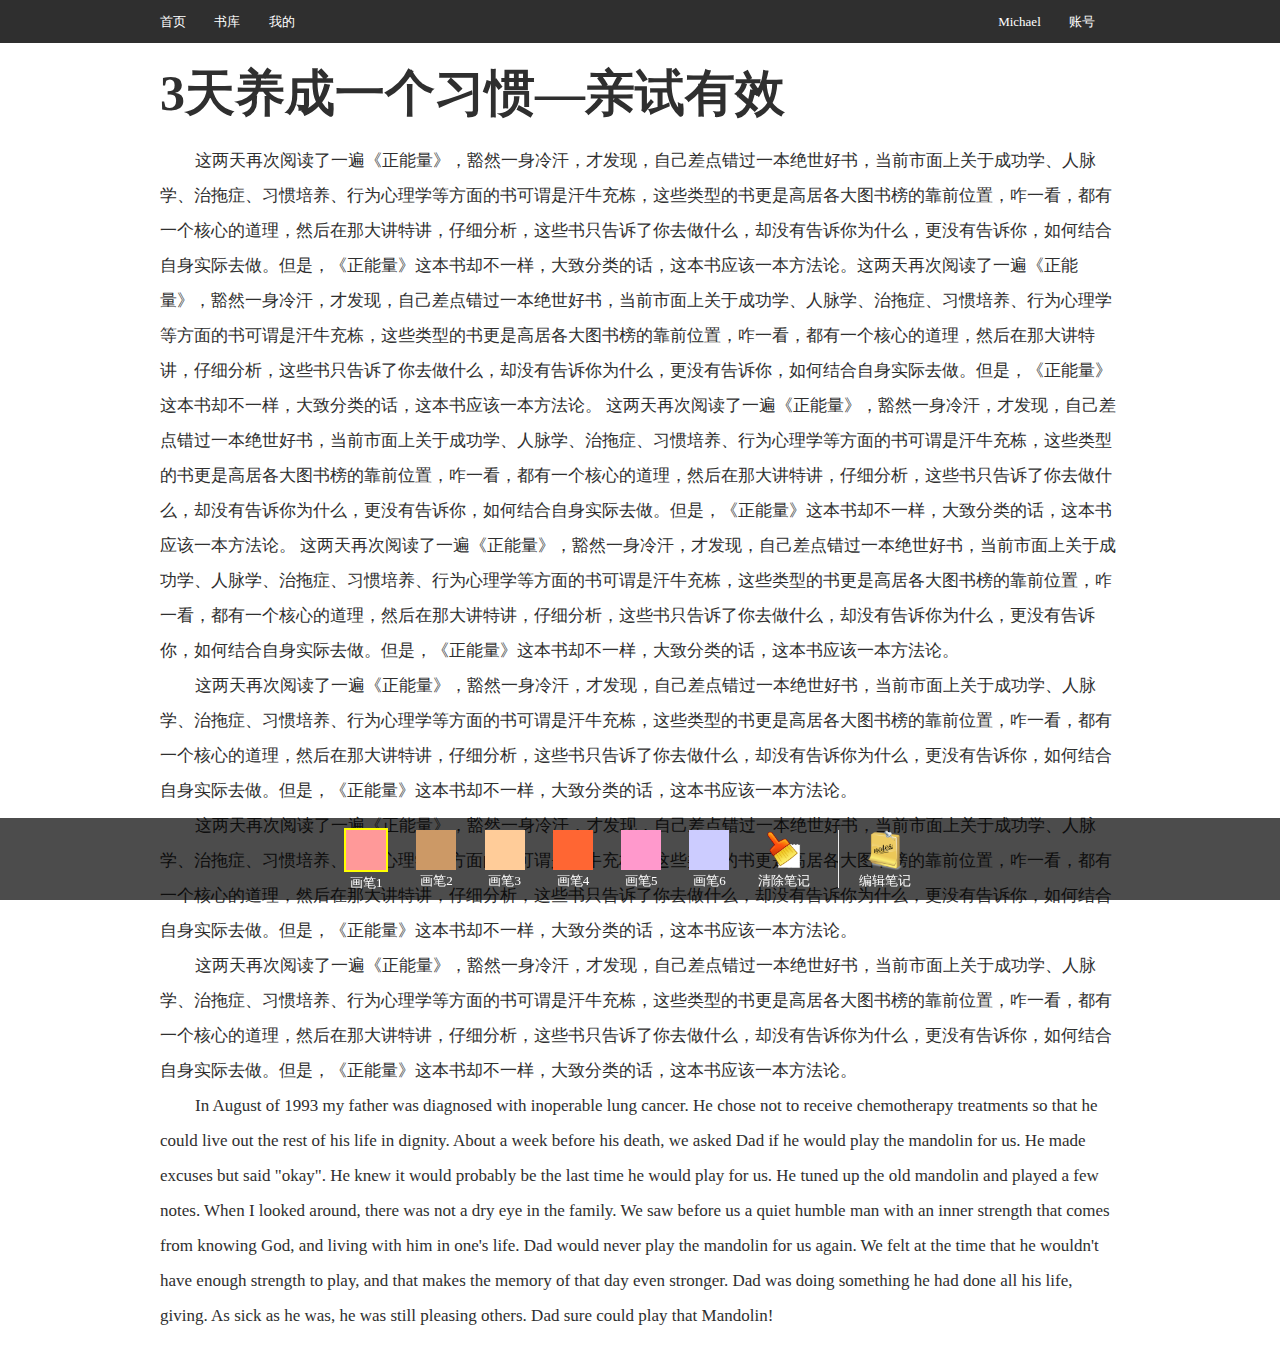
<file: static/html/article.html>
<!doctype html>
<head>
	<title>首页 - 云记</title>
	<meta http-equiv="Content-Type" content="text/html; charset=utf-8" />
  <meta name="viewport" content="initial-scale=1.0, maximum-scale=1.0, minimum-scale=1.0,user-scalable=no">
	<link rel="stylesheet" type="text/css" href="../css/reset.css">
	<link rel="stylesheet" type="text/css" href="../css/core.css">
	<script type="text/javascript" src="../script/jquery-1.9.1.min.js"></script>
	<script type="text/javascript" src="../script/core.js"></script>
</head>
<body class="day screen">
	
	<!-- header start -->
	<header>
		<div class="header-center screen-center">
			<nav>
				<ul>
					<li><a href="index.html">首页</a></li>
					<li><a href="categorys.html">书库</a></li>
					<li><a href="my_articles.html">我的</a></li>
				</ul>
			</nav>

			<ul class="user-op pull-right">
				<li>Michael</li>
				<li id="account">
					<span class="menu">账号</span>
					<div class="wrapper">
						<ul>
							<li>
								<a href="my_edit_info.html">修改信息</a>
							</li>
							<li>
								<a href="my_change_pwd.html">修改密码</a>
							</li>
							<li>
								<a href="javascript:0">退出</a>
							</li>
						</ul>
					</div>
				</li>
			</ul>
		</div>
	</header>
	<!-- header end -->

	<!-- content start -->
	<div class="content-wrapper">
		<article class="screen-center">
			<h1 class="title">3天养成一个习惯—亲试有效</h1>
			<div class="content">
				<p data-index="1" class="p"><span class="tag">这两天再次阅读了一遍《正能量》，豁然一身冷汗，才发现，自己差点错过一本绝世好书，当前市面上关于成功学、人脉学、治拖症、习惯培养、行为心理学等方面的书可谓是汗牛充栋，这些类型的书更是高居各大图书榜的靠前位置，咋一看，都有一个核心的道理，然后在那大讲特讲，仔细分析，这些书只告诉了你去做什么，却没有告诉你为什么，更没有告诉你，如何结合自身实际去做。但是，《正能量》这本书却不一样，大致分类的话，这本书应该一本方法论。这两天再次阅读了一遍《正能量》，豁然一身冷汗，才发现，自己差点错过一本绝世好书，当前市面上关于成功学、人脉学、治拖症、习惯培养、行为心理学等方面的书可谓是汗牛充栋，这些类型的书更是高居各大图书榜的靠前位置，咋一看，都有一个核心的道理，然后在那大讲特讲，仔细分析，这些书只告诉了你去做什么，却没有告诉你为什么，更没有告诉你，如何结合自身实际去做。但是，《正能量》这本书却不一样，大致分类的话，这本书应该一本方法论。
				这两天再次阅读了一遍《正能量》，豁然一身冷汗，才发现，自己差点错过一本绝世好书，当前市面上关于成功学、人脉学、治拖症、习惯培养、行为心理学等方面的书可谓是汗牛充栋，这些类型的书更是高居各大图书榜的靠前位置，咋一看，都有一个核心的道理，然后在那大讲特讲，仔细分析，这些书只告诉了你去做什么，却没有告诉你为什么，更没有告诉你，如何结合自身实际去做。但是，《正能量》这本书却不一样，大致分类的话，这本书应该一本方法论。
				这两天再次阅读了一遍《正能量》，豁然一身冷汗，才发现，自己差点错过一本绝世好书，当前市面上关于成功学、人脉学、治拖症、习惯培养、行为心理学等方面的书可谓是汗牛充栋，这些类型的书更是高居各大图书榜的靠前位置，咋一看，都有一个核心的道理，然后在那大讲特讲，仔细分析，这些书只告诉了你去做什么，却没有告诉你为什么，更没有告诉你，如何结合自身实际去做。但是，《正能量》这本书却不一样，大致分类的话，这本书应该一本方法论。</span></p>

				<p data-index="2"  class="p"><span class="tag">这两天再次阅读了一遍《正能量》，豁然一身冷汗，才发现，自己差点错过一本绝世好书，当前市面上关于成功学、人脉学、治拖症、习惯培养、行为心理学等方面的书可谓是汗牛充栋，这些类型的书更是高居各大图书榜的靠前位置，咋一看，都有一个核心的道理，然后在那大讲特讲，仔细分析，这些书只告诉了你去做什么，却没有告诉你为什么，更没有告诉你，如何结合自身实际去做。但是，《正能量》这本书却不一样，大致分类的话，这本书应该一本方法论。</span></p>

				<p data-index="3"  class="p"><span class="tag">这两天再次阅读了一遍《正能量》，豁然一身冷汗，才发现，自己差点错过一本绝世好书，当前市面上关于成功学、人脉学、治拖症、习惯培养、行为心理学等方面的书可谓是汗牛充栋，这些类型的书更是高居各大图书榜的靠前位置，咋一看，都有一个核心的道理，然后在那大讲特讲，仔细分析，这些书只告诉了你去做什么，却没有告诉你为什么，更没有告诉你，如何结合自身实际去做。但是，《正能量》这本书却不一样，大致分类的话，这本书应该一本方法论。</span></p>

				<p data-index="4"  class="p"><span class="tag">这两天再次阅读了一遍《正能量》，豁然一身冷汗，才发现，自己差点错过一本绝世好书，当前市面上关于成功学、人脉学、治拖症、习惯培养、行为心理学等方面的书可谓是汗牛充栋，这些类型的书更是高居各大图书榜的靠前位置，咋一看，都有一个核心的道理，然后在那大讲特讲，仔细分析，这些书只告诉了你去做什么，却没有告诉你为什么，更没有告诉你，如何结合自身实际去做。但是，《正能量》这本书却不一样，大致分类的话，这本书应该一本方法论。</span></p>

				<p data-index="5"  class="p"><span class="tag">In August of 1993 my father was diagnosed with inoperable lung cancer. He chose not to receive chemotherapy treatments so that he could live out the rest of his life in dignity. About a week before his death, we asked Dad if he would play the mandolin for us. He made excuses but said "okay". He knew it would probably be the last time he would play for us. He tuned up the old mandolin and played a few notes. When I looked around, there was not a dry eye in the family. We saw before us a quiet humble man with an inner strength that comes from knowing God, and living with him in one's life. Dad would never play the mandolin for us again. We felt at the time that he wouldn't have enough strength to play, and that makes the memory of that day even stronger. Dad was doing something he had done all his life, giving. As sick as he was, he was still pleasing others. Dad sure could play that Mandolin!</span></p>
			</div>
		</article>
	</div>
	<!-- content end -->

	<!-- tool bar start -->
	<div class="tool-bar">
		<ul>
			<li>
				<span  title="画笔1" data-pclass="mark-1" class="pencil mark-1 tool-active"></span>
				<br/>画笔1
			</li>
			<li>
				<span  title="画笔2" data-pclass="mark-2" class="pencil mark-2"></span>
				<br/>画笔2
			</li>
			<li>
				<span  title="画笔3" data-pclass="mark-3" class="pencil mark-3"></span>
				<br/>画笔3
			</li>
			<li>
				<span  title="画笔4"  data-pclass="mark-4" class="pencil mark-4"></span>
				<br/>画笔4
			</li>
			<li>
				<span title="画笔5"  data-pclass="mark-5" class="pencil mark-5"></span>
				<br/>画笔5
			</li>
			<li>
				<span  title="画笔6"  data-pclass="mark-6" class="pencil mark-6"></span>
				<br/>画笔6
			</li>
			<li>
				<span   data-pclass="mark-empty" class="pencil pencil-empty">
					<img title="清除笔记" alt="清除笔记"  src="../images/clear_mark.png">
				</span>
				<br/>清除笔记
			</li>
			<li id="openNote">
				<img alt="编辑笔记" title="编辑笔记" src="../images/edit_note.png">
				<br/>编辑笔记
			</li>
		</ul>
	</div>
	<!-- tool bar end -->

	<!-- note dlg star -->
	<!-- <div class="note-dlg">
		
		<dl>
			<dd>
				<textarea rows="10" class="note"></textarea>
			</dd>
			<dt>
				公开
			</dt>
			<dd>
				<input type="checkbox"/>是
			</dd>
			<dd>
				<button class="save-note" id="saveNoteBtn">保存</button>
			</dd>
		</dl>
	</div> -->
	<!-- note dlg end -->

	<!-- note window start-->
	<div class="window" id="note-window">
		<div class="screen-center">
			<div class="window-center">
				<aside>
					<div class="scroll-box summary">
						对不起，未选择笔记。
					</div>
				</aside>

				<h2>笔记</h2>
				<form>
					<dl>
						<dd>是否公开：<input type="checkbox" /></dd>
						<dd>
							<textarea rows="10" class="note"></textarea>
						</dd>
						<dd>
							<a id="noteSaveBtn" class="btn btn-save">保存</a>
							<a id="noteCancelBtn" class="btn btn-cancel">取消</a>
						</dd>
					</dl>
				</form>
			</div>
		</div>
	</div>
	<div class="mask">
	</div>
	<!-- note window end -->


</body>
</html>
</file>
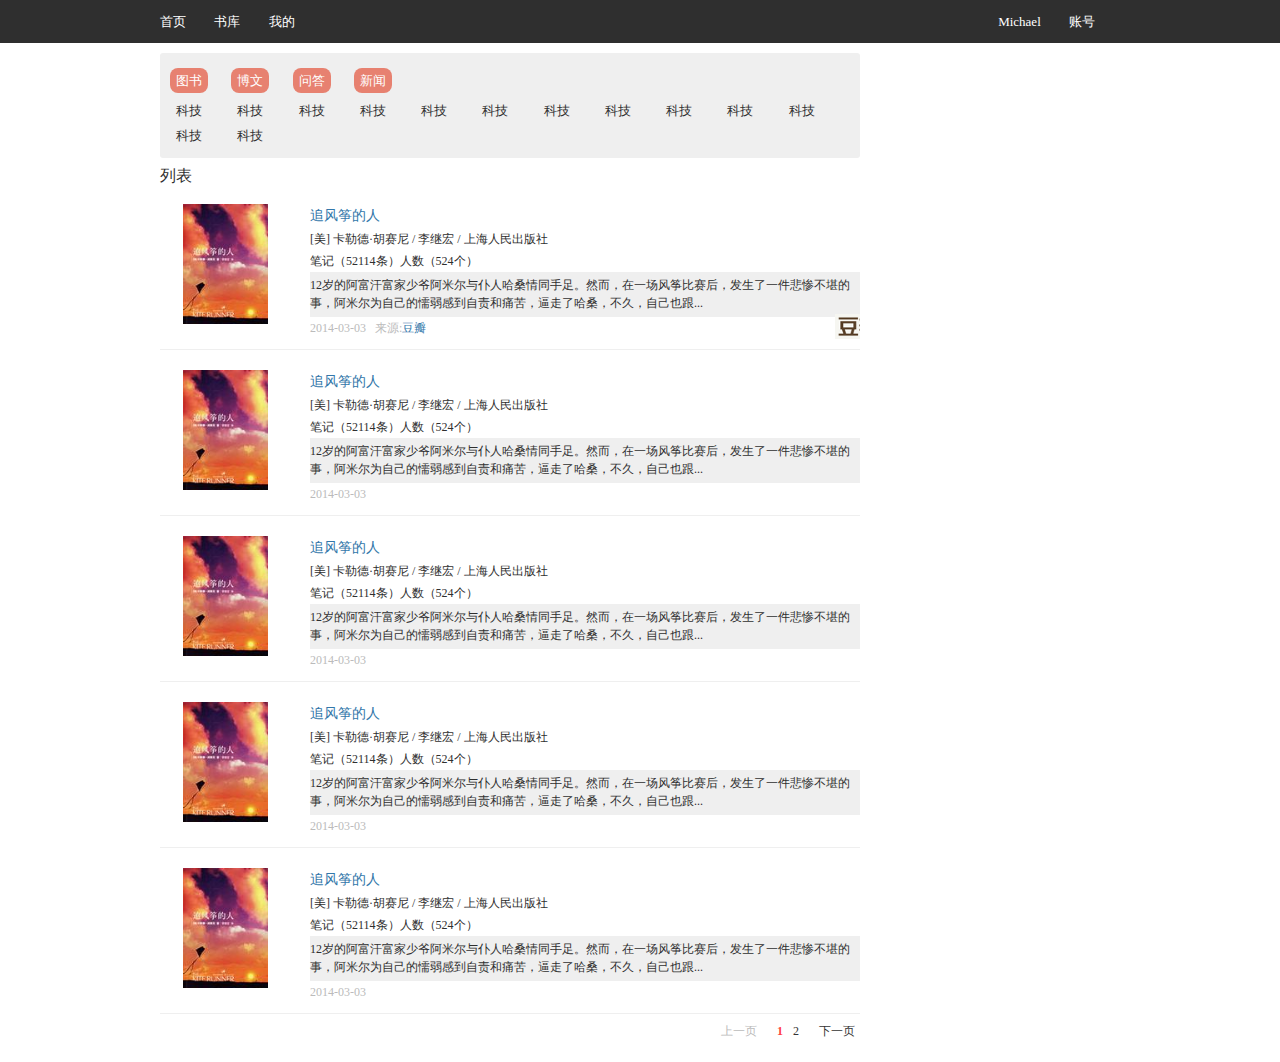
<file: static/html/categorys.html>
<!doctype html>
<head>
	<title>分类 - 云记</title>
	<meta http-equiv="Content-Type" content="text/html; charset=utf-8" />
  <meta name="viewport" content="initial-scale=1.0, maximum-scale=1.0, minimum-scale=1.0,user-scalable=no">
	<link rel="stylesheet" type="text/css" href="../css/reset.css">
	<link rel="stylesheet" type="text/css" href="../css/core.css">
	<link rel="stylesheet" href="../css/jPages.css">
	<script src="../script/jquery-1.9.1.min.js"></script>
	<script type="text/javascript" src="../script/jPages.js"></script>
</head>
<body class="day screen">
	
	<!-- header start -->
	<header>
		<div class="header-center screen-center">
			<nav>
				<ul>
					<li><a href="index.html">首页</a></li>
					<li><a href="categorys.html">书库</a></li>
					<li><a href="my_articles.html">我的</a></li>
				</ul>
			</nav>

			<ul class="user-op pull-right">
				<li>Michael</li>
				<li id="account">
					<span class="menu">账号</span>
					<div class="wrapper">
						<ul>
							<li>
								<a href="my_edit_info.html">修改信息</a>
							</li>
							<li>
								<a href="my_change_pwd.html">修改密码</a>
							</li>
							<li>
								<a href="javascript:0">退出</a>
							</li>
						</ul>
					</div>
				</li>
			</ul>
		</div>
	</header>
	<!-- header end -->

	<!-- content start -->
	<div class="content-wrapper">
		<div class="screen-center">
			<div class="frame-main">
				<div id="categorys">
					<section class="cate-wrapper">
						<ul class="main-cate">
							<li>图书</li>
							<li>博文</li>
							<li>问答</li>
							<li>新闻</li>
						</ul>
						<ul>
							<li>科技</li>
							<li>科技</li>
							<li>科技</li>
							<li>科技</li>
							<li>科技</li>
							<li>科技</li>
							<li>科技</li>
							<li>科技</li>
							<li>科技</li>
							<li>科技</li>
							<li>科技</li>
							<li>科技</li>
							<li>科技</li>
						</ul>
					</section>
				</div>
				<h3 class="column-header">列表</h3>
				<div class="article-list">
					<ul  id="article-list">
						<li>
							<aside class="pull-left">
								<img src="../images/source.jpg"><br/>
							</aside>
							<div class="pull-left info">
									<p class="title">
										<a href="article.html">追风筝的人</a>
									</p>
									<p>
										[美] 卡勒德·胡赛尼 / 李继宏 / 上海人民出版社
									</p>
									<p >
										 笔记（52114条）人数（524个）
									</p>
									<p class="summary">
										12岁的阿富汗富家少爷阿米尔与仆人哈桑情同手足。然而，在一场风筝比赛后，发生了一件悲惨不堪的事，阿米尔为自己的懦弱感到自责和痛苦，逼走了哈桑，不久，自己也跟...
									</p>
									<p class="time">
										2014-03-03&nbsp;&nbsp;&nbsp;来源:<a href="#">豆瓣<img class="media-logo" src="../images/media_douban.png"/></a>
									</p>
									
							</div>
						</li>
						<li>
							<aside class="pull-left">
								<img src="../images/source.jpg"><br/>
							</aside>
							<div class="pull-left info">
									<p class="title">
										<a href="#">追风筝的人</a>
									</p>
									<p class="about">
										[美] 卡勒德·胡赛尼 / 李继宏 / 上海人民出版社
									</p>
									<p class="about">
										 笔记（52114条）人数（524个）
									</p>
									<p class="summary">
										12岁的阿富汗富家少爷阿米尔与仆人哈桑情同手足。然而，在一场风筝比赛后，发生了一件悲惨不堪的事，阿米尔为自己的懦弱感到自责和痛苦，逼走了哈桑，不久，自己也跟...
									</p>
									<p class="time">
										2014-03-03
									</p>
							</div>
						</li>
						<li>
							<aside class="pull-left">
								<img src="../images/source.jpg"><br/>
							</aside>
							<div class="pull-left info">
									<p class="title">
										<a href="#">追风筝的人</a>
									</p>
									<p class="about">
										[美] 卡勒德·胡赛尼 / 李继宏 / 上海人民出版社
									</p>
									<p class="about">
										 笔记（52114条）人数（524个）
									</p>
									<p class="summary">
										12岁的阿富汗富家少爷阿米尔与仆人哈桑情同手足。然而，在一场风筝比赛后，发生了一件悲惨不堪的事，阿米尔为自己的懦弱感到自责和痛苦，逼走了哈桑，不久，自己也跟...
									</p>
									<p class="time">
										2014-03-03
									</p>
							</div>
						</li>
						<li>
							<aside class="pull-left">
								<img src="../images/source.jpg"><br/>
							</aside>
							<div class="pull-left info">
									<p class="title">
										<a href="#">追风筝的人</a>
									</p>
									<p class="about">
										[美] 卡勒德·胡赛尼 / 李继宏 / 上海人民出版社
									</p>
									<p class="about">
										 笔记（52114条）人数（524个）
									</p>
									<p class="summary">
										12岁的阿富汗富家少爷阿米尔与仆人哈桑情同手足。然而，在一场风筝比赛后，发生了一件悲惨不堪的事，阿米尔为自己的懦弱感到自责和痛苦，逼走了哈桑，不久，自己也跟...
									</p>
									<p class="time">
										2014-03-03
									</p>
							</div>
						</li>
						<li>
							<aside class="pull-left">
								<img src="../images/source.jpg"><br/>
							</aside>
							<div class="pull-left info">
									<p class="title">
										<a href="#">追风筝的人</a>
									</p>
									<p class="about">
										[美] 卡勒德·胡赛尼 / 李继宏 / 上海人民出版社
									</p>
									<p class="about">
										 笔记（52114条）人数（524个）
									</p>
									<p class="summary">
										12岁的阿富汗富家少爷阿米尔与仆人哈桑情同手足。然而，在一场风筝比赛后，发生了一件悲惨不堪的事，阿米尔为自己的懦弱感到自责和痛苦，逼走了哈桑，不久，自己也跟...
									</p>
									<p class="time">
										2014-03-03
									</p>
							</div>
						</li>
						<li>
							<aside class="pull-left">
								<img src="../images/source.jpg"><br/>
							</aside>
							<div class="pull-left info">
									<p class="title">
										<a href="#">追风筝的人</a>
									</p>
									<p class="about">
										[美] 卡勒德·胡赛尼 / 李继宏 / 上海人民出版社
									</p>
									<p class="about">
										 笔记（52114条）人数（524个）
									</p>
									<p class="summary">
										12岁的阿富汗富家少爷阿米尔与仆人哈桑情同手足。然而，在一场风筝比赛后，发生了一件悲惨不堪的事，阿米尔为自己的懦弱感到自责和痛苦，逼走了哈桑，不久，自己也跟...
									</p>
									<p class="time">
										2014-03-03
									</p>
							</div>
						</li>
						<li>
							<aside class="pull-left">
								<img src="../images/source.jpg"><br/>
							</aside>
							<div class="pull-left info">
									<p class="title">
										<a href="#">追风筝的人</a>
									</p>
									<p class="about">
										[美] 卡勒德·胡赛尼 / 李继宏 / 上海人民出版社
									</p>
									<p class="about">
										 笔记（52114条）人数（524个）
									</p>
									<p class="summary">
										12岁的阿富汗富家少爷阿米尔与仆人哈桑情同手足。然而，在一场风筝比赛后，发生了一件悲惨不堪的事，阿米尔为自己的懦弱感到自责和痛苦，逼走了哈桑，不久，自己也跟...
									</p>
									<p class="time">
										2014-03-03
									</p>
							</div>
						</li>
						<li>
							<aside class="pull-left">
								<img src="../images/source.jpg"><br/>
							</aside>
							<div class="pull-left info">
									<p class="title">
										<a href="#">追风筝的人</a>
									</p>
									<p class="about">
										[美] 卡勒德·胡赛尼 / 李继宏 / 上海人民出版社
									</p>
									<p class="about">
										 笔记（52114条）人数（524个）
									</p>
									<p class="summary">
										12岁的阿富汗富家少爷阿米尔与仆人哈桑情同手足。然而，在一场风筝比赛后，发生了一件悲惨不堪的事，阿米尔为自己的懦弱感到自责和痛苦，逼走了哈桑，不久，自己也跟...
									</p>
									<p class="time">
										2014-03-03
									</p>
							</div>
						</li>
					</ul>
				<div class="holder"></div>
				</div>
			</div>

			<aside class="frame-side">
					
			</aside>
			
		</div>
	</div>
	<!-- content end -->

	
<script type="text/javascript">
	$(function(){

	  $("div.holder").jPages({
	    containerID : "article-list",
	    perPage :5,
	    previous:'上一页',
	    next:'下一页'
	  });

	});
</script>

</body>
</html>
</file>
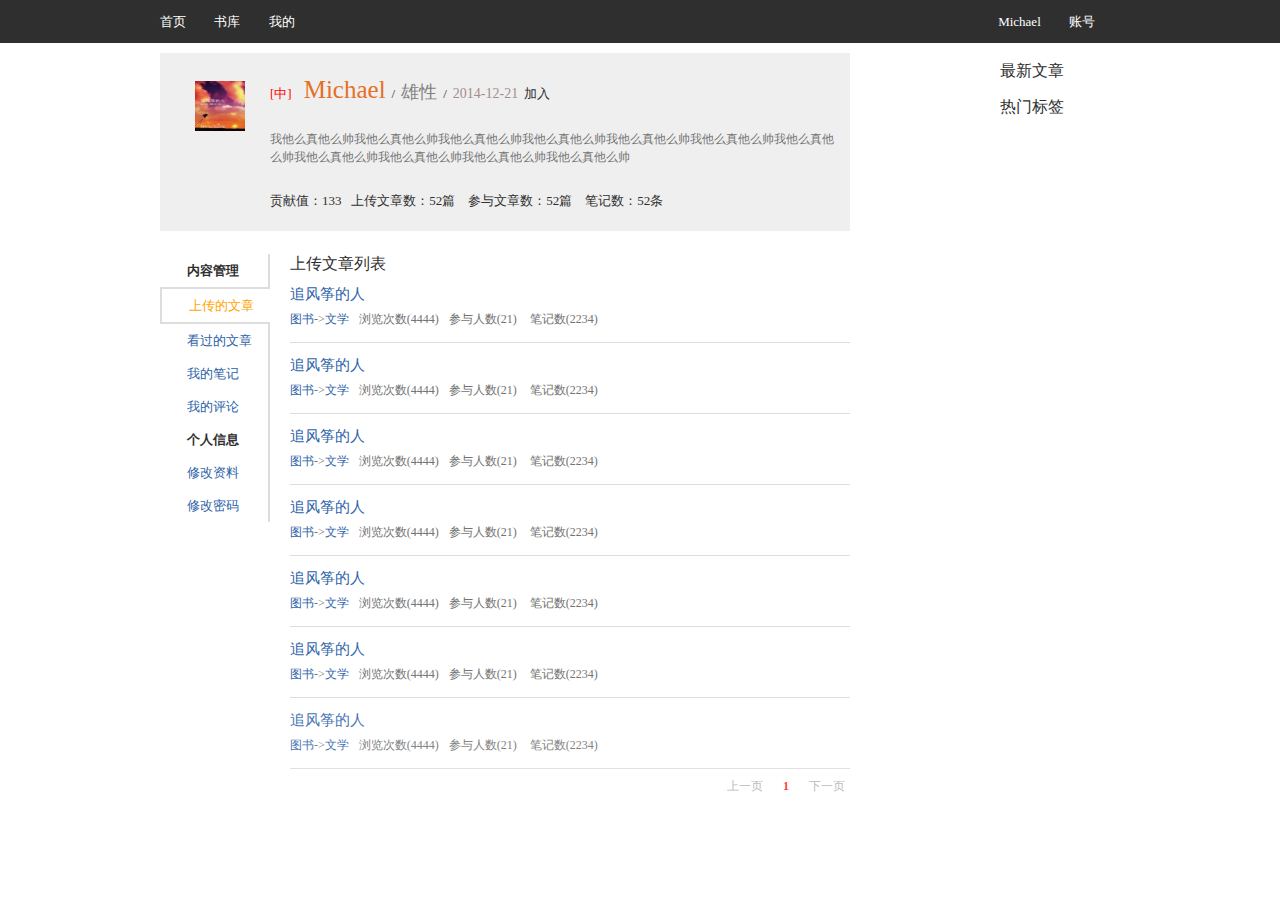
<file: static/html/my_articles.html>
<!doctype html>
<head>
	<title>我的 - 云记</title>
	<meta http-equiv="Content-Type" content="text/html; charset=utf-8" />
  <meta name="viewport" content="initial-scale=1.0, maximum-scale=1.0, minimum-scale=1.0,user-scalable=no">
	<link rel="stylesheet" type="text/css" href="../css/reset.css">
	<link rel="stylesheet" type="text/css" href="../css/core.css">
	<link rel="stylesheet" href="../css/jPages.css">
	<script src="../script/jquery-1.9.1.min.js"></script>
	<script type="text/javascript" src="../script/core.js"></script>
	<script type="text/javascript" src="../script/jPages.js"></script>
</head>
<body class="day screen">
	
	<!-- header start -->
	<header>
		<div class="header-center screen-center">
			<nav>
				<ul>
					<li><a href="index.html">首页</a></li>
					<li><a href="categorys.html">书库</a></li>
					<li><a href="my_articles.html">我的</a></li>
				</ul>
			</nav>

			<ul class="user-op pull-right">
				<li>Michael</li>
				<li id="account">
					<span class="menu">账号</span>
					<div class="wrapper">
						<ul>
							<li>
								<a href="my_edit_info.html">修改信息</a>
							</li>
							<li>
								<a href="my_change_pwd.html">修改密码</a>
							</li>
							<li>
								<a href="javascript:0">退出</a>
							</li>
						</ul>
					</div>
				</li>
			</ul>
		</div>
	</header>
	<!-- header end -->

	

	<!-- content start -->
	<div class="content-wrapper">
		<div class="screen-center">
			<div class="frame-main">
				<section id="userInfo">
					<aside>
						<img class="avatar" src="../images/source.jpg">
					</aside>
					<div class="user-detail">
						<ul>
							<li><span class="country country-china">[中]</span><span class="name">Michael</span>/<span class="sex-male">雄性</span>/<span class="join-time">2014-12-21</span>加入</li>
							<li class="font-note">我他么真他么帅我他么真他么帅我他么真他么帅我他么真他么帅我他么真他么帅我他么真他么帅我他么真他么帅我他么真他么帅我他么真他么帅我他么真他么帅我他么真他么帅</li>
							<li>贡献值：133&nbsp;&nbsp;&nbsp;上传文章数：52篇 &nbsp;&nbsp;&nbsp;参与文章数：52篇 &nbsp;&nbsp;&nbsp;笔记数：52条 </li>
						</ul>
					</div>
				</section>

				<div id="userFrame">
					<nav class="user-menu">
						<dl>
							<dt>
								内容管理
							</dt>
							<dd class="active"><a href="#">上传的文章</a></dd>
							<dd><a href="#">看过的文章</a></dd>
							<dd><a href="#">我的笔记</a></dd>
							<dd><a href="#">我的评论</a></dd>
							<dt>
								个人信息
							</dt>
							<dd><a href="#">修改资料</a></dd>
							<dd><a href="#">修改密码</a></dd>
						</dl>
					</nav>
					<div class="user-body">
						<h3 class="column-header">上传文章列表</h3>
				<section id="my-list">
					<div class="upload-list">
						<ul  id="upload-list">
							<li>
								<a href="#" class="title">追风筝的人</a>
								<p class="font-note"><span><a>图书</a>-><a>文学</a></span><span>浏览次数(4444)</span><span>参与人数(21)</span> <span>笔记数(2234)</span></p>
								<span class="op"><a href='javascript:0'>删除</a><a href='javascript:0'>私有</a><a href='javascript:0'>分享</a></span>
							</li>
							<li>
								<a href="#" class="title">追风筝的人</a>
								<p class="font-note"><span><a>图书</a>-><a>文学</a></span><span>浏览次数(4444)</span><span>参与人数(21)</span> <span>笔记数(2234)</span></p>
								<span class="op"><a href='javascript:0'>删除</a><a href='javascript:0'>私有</a><a href='javascript:0'>分享</a></span>
							</li>
							<li>
								<a href="#" class="title">追风筝的人</a>
								<p class="font-note"><span><a>图书</a>-><a>文学</a></span><span>浏览次数(4444)</span><span>参与人数(21)</span> <span>笔记数(2234)</span></p>
								<span class="op"><a href='javascript:0'>删除</a><a href='javascript:0'>私有</a><a href='javascript:0'>分享</a></span>
							</li>
							<li>
								<a href="#" class="title">追风筝的人</a>
								<p class="font-note"><span><a>图书</a>-><a>文学</a></span><span>浏览次数(4444)</span><span>参与人数(21)</span> <span>笔记数(2234)</span></p>
								<span class="op"><a href='javascript:0'>删除</a><a href='javascript:0'>私有</a><a href='javascript:0'>分享</a></span>
							</li>
							<li>
								<a href="#" class="title">追风筝的人</a>
								<p class="font-note"><span><a>图书</a>-><a>文学</a></span><span>浏览次数(4444)</span><span>参与人数(21)</span> <span>笔记数(2234)</span></p>
								<span class="op"><a href='javascript:0'>删除</a><a href='javascript:0'>私有</a><a href='javascript:0'>分享</a></span>
							</li>
							<li>
								<a href="#" class="title">追风筝的人</a>
								<p class="font-note"><span><a>图书</a>-><a>文学</a></span><span>浏览次数(4444)</span><span>参与人数(21)</span> <span>笔记数(2234)</span></p>
								<span class="op"><a href='javascript:0'>删除</a><a href='javascript:0'>私有</a><a href='javascript:0'>分享</a></span>
							</li>
							<li>
								<a href="#" class="title">追风筝的人</a>
								<p class="font-note"><span><a>图书</a>-><a>文学</a></span><span>浏览次数(4444)</span><span>参与人数(21)</span> <span>笔记数(2234)</span></p>
								<span class="op"><a href='javascript:0'>删除</a><a href='javascript:0'>私有</a><a href='javascript:0'>分享</a></span>
							</li>
						</ul>
						<div class="holder"></div>
					</div>
				</section>
					</div>
				</div>

				
				</div>
			</div>

			<aside class="frame-side">
					<h3 class="column-header">最新文章</h3>
					<h3 class="column-header">热门标签</h3>
			</aside>
			
		</div>
	</div>
	<!-- content end -->


<script type="text/javascript">
	$(function(){

	  $("div.holder").jPages({
	    containerID : "upload-list",
	    perPage :10,
	    previous:'上一页',
	    next:'下一页'
	  });

	});
</script>

</body>
</html>
</file>
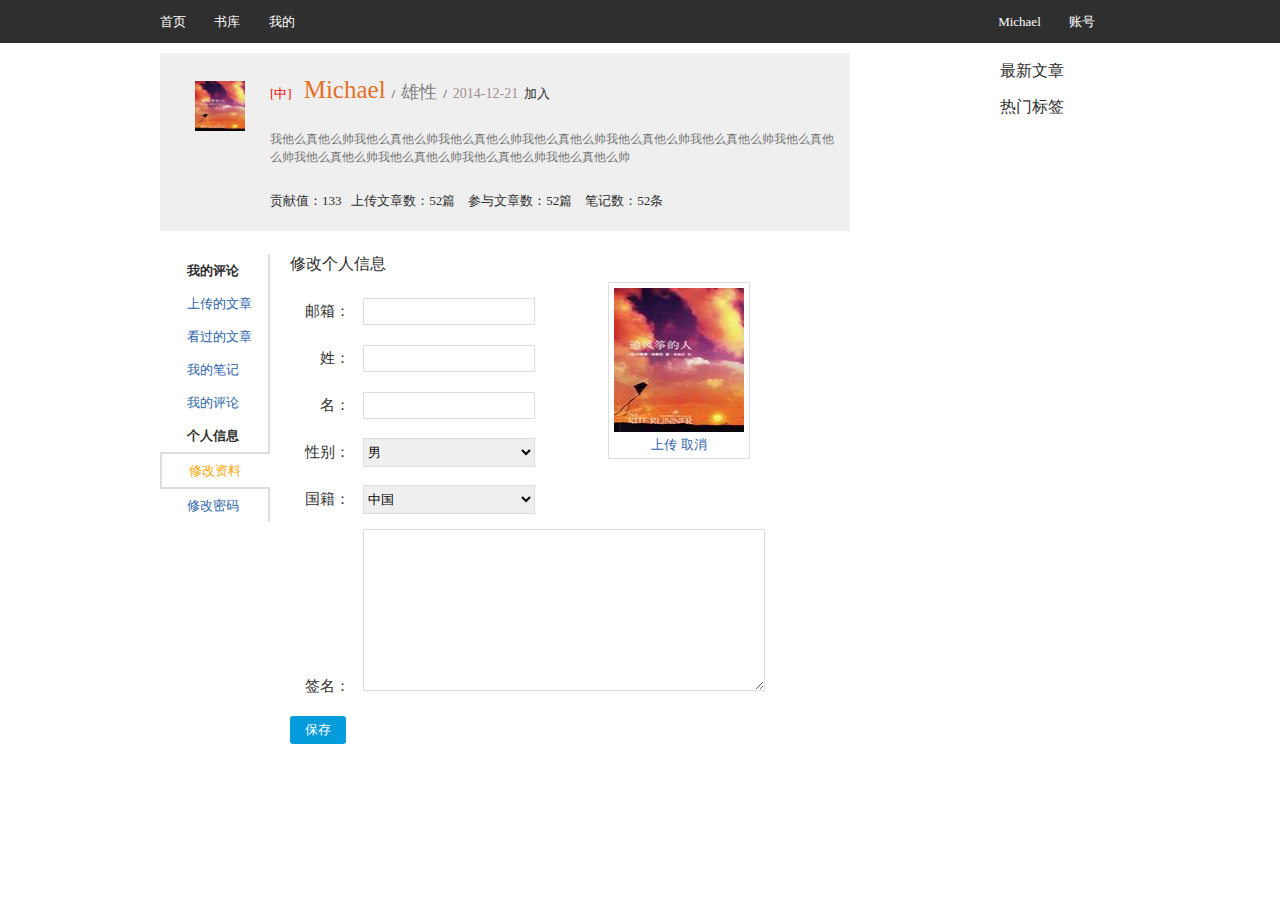
<file: static/html/my_edit_info.html>
<!doctype html>
<head>
	<title>我的 - 云记</title>
	<meta http-equiv="Content-Type" content="text/html; charset=utf-8" />
  <meta name="viewport" content="initial-scale=1.0, maximum-scale=1.0, minimum-scale=1.0,user-scalable=no">
	<link rel="stylesheet" type="text/css" href="../css/reset.css">
	<link rel="stylesheet" type="text/css" href="../css/core.css">
	<link rel="stylesheet" href="../css/jPages.css">
	<script src="../script/jquery-1.9.1.min.js"></script>
	<script type="text/javascript" src="../script/core.js"></script>
	<script type="text/javascript" src="../script/jPages.js"></script>
</head>
<body class="day screen">
	
	<!-- header start -->
	<header>
		<div class="header-center screen-center">
			<nav>
				<ul>
					<li><a href="index.html">首页</a></li>
					<li><a href="categorys.html">书库</a></li>
					<li><a href="my_articles.html">我的</a></li>
				</ul>
			</nav>

			<ul class="user-op pull-right">
				<li>Michael</li>
				<li id="account">
					<span class="menu">账号</span>
					<div class="wrapper">
						<ul>
							<li>
								<a href="my_edit_info.html">修改信息</a>
							</li>
							<li>
								<a href="my_change_pwd.html">修改密码</a>
							</li>
							<li>
								<a href="javascript:0">退出</a>
							</li>
						</ul>
					</div>
				</li>
			</ul>
		</div>
	</header>
	<!-- header end -->

	<!-- content start -->
	<div class="content-wrapper">
		<div class="screen-center">
			<div class="frame-main">
				<section id="userInfo">
					<aside>
						<img class="avatar" src="../images/source.jpg">
					</aside>
					<div class="user-detail">
						<ul>
							<li><span class="country country-china">[中]</span><span class="name">Michael</span>/<span class="sex-male">雄性</span>/<span class="join-time">2014-12-21</span>加入</li>
							<li class="font-note">我他么真他么帅我他么真他么帅我他么真他么帅我他么真他么帅我他么真他么帅我他么真他么帅我他么真他么帅我他么真他么帅我他么真他么帅我他么真他么帅我他么真他么帅</li>
							<li>贡献值：133&nbsp;&nbsp;&nbsp;上传文章数：52篇 &nbsp;&nbsp;&nbsp;参与文章数：52篇 &nbsp;&nbsp;&nbsp;笔记数：52条 </li>
						</ul>
					</div>
				</section>

				<div id="userFrame">
					<nav class="user-menu">
						<dl>
							<dt>
								我的评论
							</dt>
							<dd><a href="#">上传的文章</a></dd>
							<dd><a href="#">看过的文章</a></dd>
							<dd><a href="#">我的笔记</a></dd>
							<dd><a href="#">我的评论</a></dd>
							<dt>
								个人信息
							</dt>
							<dd  class="active"><a href="#" >修改资料</a></dd>
							<dd><a href="#">修改密码</a></dd>
						</dl>
					</nav>
					<div class="user-body">
						<h3 class="column-header">修改个人信息</h3>
						<section id="editUserBox">
							<dl class="form">
								<dd>
									<label class="form-label">邮箱：</label>
									<input class="input" type="text" />
								</dd>
								<dd>
									<label class="form-label">姓：</label>
									<input class="input" type="text" />
									</dd>
								<dd>
									<label class="form-label">名：</label>
									<input class="input" type="text" />
								</dd>
								<dd>
									<label class="form-label">性别：</label>
									<select class="input">
										<option>男</option>
										<option>女</option>
									</select>
								</dd>
								<dd>
									<label class="form-label">国籍：</label>
									<select class="input">
										<option>中国</option>
										<option>美国</option>
									</select>
								</dd>
								<dd>
									<label class="form-label">签名：</label>
									<textarea class="input" rows="10"></textarea>
								</dd>
								<dd><button class="btn btn-save">保存</button></dd>
							</dl>
							<aside id="avatarBox">
								<div id="picture">
									<img  src="../images/source.jpg">
								</div>
								<a href="#">上传</a>
								<a href="#">取消</a>
							</aside>
						</section>
					</div>
				</div>

				
				</div>
			</div>

			<aside class="frame-side">
					<h3 class="column-header">最新文章</h3>
					<h3 class="column-header">热门标签</h3>
			</aside>
			
		</div>
	</div>
	<!-- content end -->
</body>
</html>
</file>
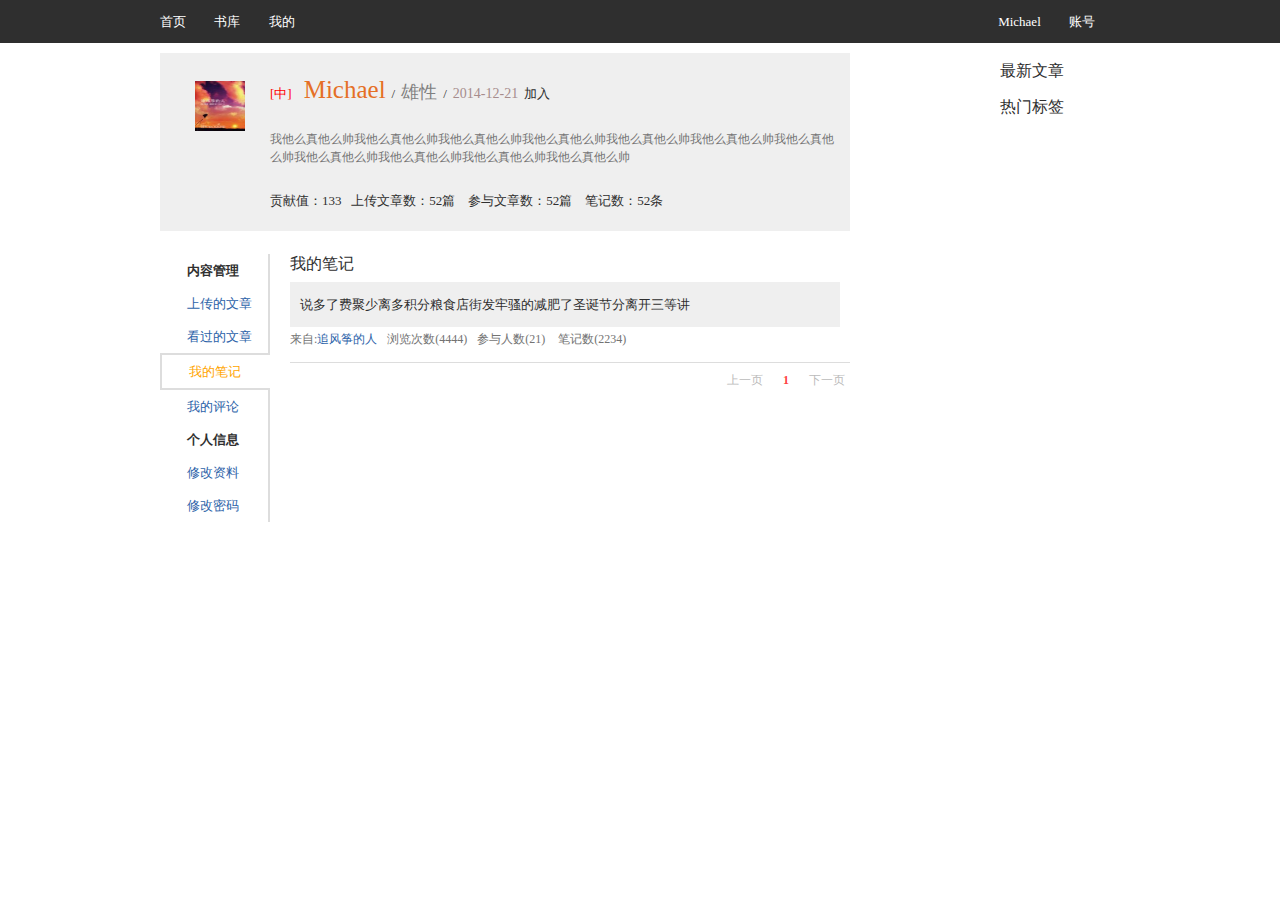
<file: static/html/my_notes.html>
<!doctype html>
<head>
	<title>我的 - 云记</title>
	<meta http-equiv="Content-Type" content="text/html; charset=utf-8" />
  <meta name="viewport" content="initial-scale=1.0, maximum-scale=1.0, minimum-scale=1.0,user-scalable=no">
	<link rel="stylesheet" type="text/css" href="../css/reset.css">
	<link rel="stylesheet" type="text/css" href="../css/core.css">
	<link rel="stylesheet" href="../css/jPages.css">
	<script src="../script/jquery-1.9.1.min.js"></script>
	<script type="text/javascript" src="../script/core.js"></script>
	<script type="text/javascript" src="../script/jPages.js"></script>
</head>
<body class="day screen">
	
	<!-- header start -->
	<header>
		<div class="header-center screen-center">
			<nav>
				<ul>
					<li><a href="index.html">首页</a></li>
					<li><a href="categorys.html">书库</a></li>
					<li><a href="my_articles.html">我的</a></li>
				</ul>
			</nav>

			<ul class="user-op pull-right">
				<li>Michael</li>
				<li id="account">
					<span class="menu">账号</span>
					<div class="wrapper">
						<ul>
							<li>
								<a href="my_edit_info.html">修改信息</a>
							</li>
							<li>
								<a href="my_change_pwd.html">修改密码</a>
							</li>
							<li>
								<a href="javascript:0">退出</a>
							</li>
						</ul>
					</div>
				</li>
			</ul>
		</div>
	</header>
	<!-- header end -->

	

	<!-- content start -->
	<div class="content-wrapper">
		<div class="screen-center">
			<div class="frame-main">
				<section id="userInfo">
					<aside>
						<img class="avatar" src="../images/source.jpg">
					</aside>
					<div class="user-detail">
						<ul>
							<li><span class="country country-china">[中]</span><span class="name">Michael</span>/<span class="sex-male">雄性</span>/<span class="join-time">2014-12-21</span>加入</li>
							<li class="font-note">我他么真他么帅我他么真他么帅我他么真他么帅我他么真他么帅我他么真他么帅我他么真他么帅我他么真他么帅我他么真他么帅我他么真他么帅我他么真他么帅我他么真他么帅</li>
							<li>贡献值：133&nbsp;&nbsp;&nbsp;上传文章数：52篇 &nbsp;&nbsp;&nbsp;参与文章数：52篇 &nbsp;&nbsp;&nbsp;笔记数：52条 </li>
						</ul>
					</div>
				</section>

				<div id="userFrame">
					<nav class="user-menu">
						<dl>
							<dt>
								内容管理
							</dt>
							<dd><a href="#">上传的文章</a></dd>
							<dd><a href="#">看过的文章</a></dd>
							<dd class="active"><a href="#">我的笔记</a></dd>
							<dd><a href="#">我的评论</a></dd>
							<dt>
								个人信息
							</dt>
							<dd><a href="#">修改资料</a></dd>
							<dd><a href="#">修改密码</a></dd>
						</dl>
					</nav>
					<div class="user-body">
						<h3 class="column-header">我的笔记</h3>
				<section id="my-list">
					<div class="upload-list">
						<ul  id="upload-list">
							<li>
								<p class="note">
									说多了费聚少离多积分粮食店街发牢骚的减肥了圣诞节分离开三等讲
								</p>
								<p class="font-note"><span>来自:<a>追风筝的人</a></span><span>浏览次数(4444)</span><span>参与人数(21)</span> <span>笔记数(2234)</span></p>
								<span class="op"><a href='javascript:0'>删除</a><a href='javascript:0'>私有</a><a href='javascript:0'>分享</a></span>
							</li>
						</ul>
						<div class="holder"></div>
					</div>
				</section>
					</div>
				</div>

				
				</div>
			</div>

			<aside class="frame-side">
					<h3 class="column-header">最新文章</h3>
					<h3 class="column-header">热门标签</h3>
			</aside>
			
		</div>
	</div>
	<!-- content end -->


<script type="text/javascript">
	$(function(){

	  $("div.holder").jPages({
	    containerID : "upload-list",
	    perPage :10,
	    previous:'上一页',
	    next:'下一页'
	  });

	});
</script>

</body>
</html>
</file>
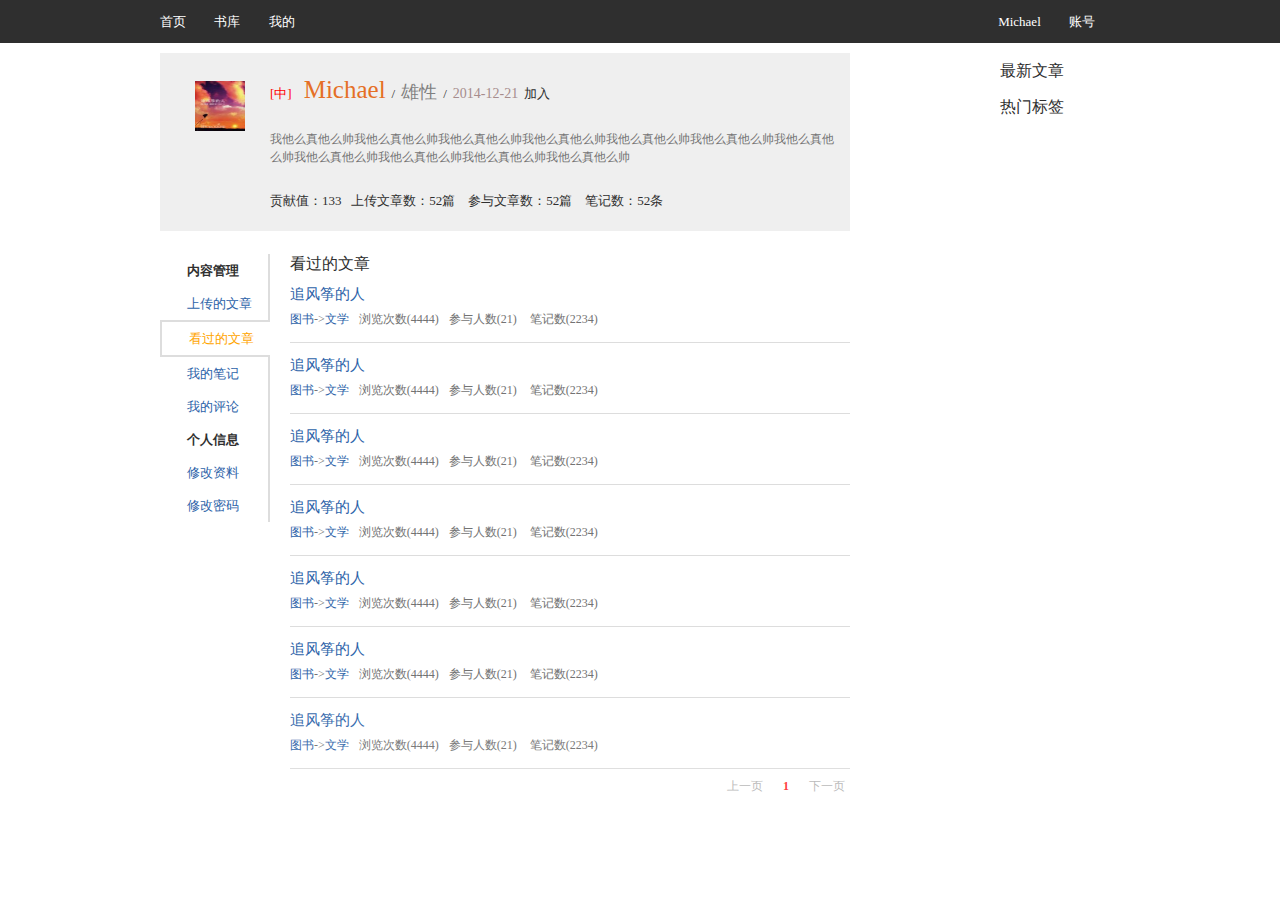
<file: static/html/my_readed_articles.html>
<!doctype html>
<head>
	<title>我的 - 云记</title>
	<meta http-equiv="Content-Type" content="text/html; charset=utf-8" />
  <meta name="viewport" content="initial-scale=1.0, maximum-scale=1.0, minimum-scale=1.0,user-scalable=no">
	<link rel="stylesheet" type="text/css" href="../css/reset.css">
	<link rel="stylesheet" type="text/css" href="../css/core.css">
	<link rel="stylesheet" href="../css/jPages.css">
	<script src="../script/jquery-1.9.1.min.js"></script>
	<script type="text/javascript" src="../script/core.js"></script>
	<script type="text/javascript" src="../script/jPages.js"></script>
</head>
<body class="day screen">
	
	<!-- header start -->
	<header>
		<div class="header-center screen-center">
			<nav>
				<ul>
					<li><a href="index.html">首页</a></li>
					<li><a href="categorys.html">书库</a></li>
					<li><a href="my_articles.html">我的</a></li>
				</ul>
			</nav>

			<ul class="user-op pull-right">
				<li>Michael</li>
				<li id="account">
					<span class="menu">账号</span>
					<div class="wrapper">
						<ul>
							<li>
								<a href="my_edit_info.html">修改信息</a>
							</li>
							<li>
								<a href="my_change_pwd.html">修改密码</a>
							</li>
							<li>
								<a href="javascript:0">退出</a>
							</li>
						</ul>
					</div>
				</li>
			</ul>
		</div>
	</header>
	<!-- header end -->

	

	<!-- content start -->
	<div class="content-wrapper">
		<div class="screen-center">
			<div class="frame-main">
				<section id="userInfo">
					<aside>
						<img class="avatar" src="../images/source.jpg">
					</aside>
					<div class="user-detail">
						<ul>
							<li><span class="country country-china">[中]</span><span class="name">Michael</span>/<span class="sex-male">雄性</span>/<span class="join-time">2014-12-21</span>加入</li>
							<li class="font-note">我他么真他么帅我他么真他么帅我他么真他么帅我他么真他么帅我他么真他么帅我他么真他么帅我他么真他么帅我他么真他么帅我他么真他么帅我他么真他么帅我他么真他么帅</li>
							<li>贡献值：133&nbsp;&nbsp;&nbsp;上传文章数：52篇 &nbsp;&nbsp;&nbsp;参与文章数：52篇 &nbsp;&nbsp;&nbsp;笔记数：52条 </li>
						</ul>
					</div>
				</section>

				<div id="userFrame">
					<nav class="user-menu">
						<dl>
							<dt>
								内容管理
							</dt>
							<dd><a href="#">上传的文章</a></dd>
							<dd   class="active"><a href="#">看过的文章</a></dd>
							<dd><a href="#">我的笔记</a></dd>
							<dd><a href="#">我的评论</a></dd>
							<dt>
								个人信息
							</dt>
							<dd><a href="#">修改资料</a></dd>
							<dd><a href="#">修改密码</a></dd>
						</dl>
					</nav>
					<div class="user-body">
						<h3 class="column-header">看过的文章</h3>
				<section id="my-list">
					<div class="upload-list">
						<ul  id="upload-list">
							<li>
								<a href="#" class="title">追风筝的人</a>
								<p class="font-note"><span><a>图书</a>-><a>文学</a></span><span>浏览次数(4444)</span><span>参与人数(21)</span> <span>笔记数(2234)</span></p>
								<span class="op"><a href='javascript:0'>删除</a><a href='javascript:0'>私有</a><a href='javascript:0'>分享</a></span>
							</li>
							<li>
								<a href="#" class="title">追风筝的人</a>
								<p class="font-note"><span><a>图书</a>-><a>文学</a></span><span>浏览次数(4444)</span><span>参与人数(21)</span> <span>笔记数(2234)</span></p>
								<span class="op"><a href='javascript:0'>删除</a><a href='javascript:0'>私有</a><a href='javascript:0'>分享</a></span>
							</li>
							<li>
								<a href="#" class="title">追风筝的人</a>
								<p class="font-note"><span><a>图书</a>-><a>文学</a></span><span>浏览次数(4444)</span><span>参与人数(21)</span> <span>笔记数(2234)</span></p>
								<span class="op"><a href='javascript:0'>删除</a><a href='javascript:0'>私有</a><a href='javascript:0'>分享</a></span>
							</li>
							<li>
								<a href="#" class="title">追风筝的人</a>
								<p class="font-note"><span><a>图书</a>-><a>文学</a></span><span>浏览次数(4444)</span><span>参与人数(21)</span> <span>笔记数(2234)</span></p>
								<span class="op"><a href='javascript:0'>删除</a><a href='javascript:0'>私有</a><a href='javascript:0'>分享</a></span>
							</li>
							<li>
								<a href="#" class="title">追风筝的人</a>
								<p class="font-note"><span><a>图书</a>-><a>文学</a></span><span>浏览次数(4444)</span><span>参与人数(21)</span> <span>笔记数(2234)</span></p>
								<span class="op"><a href='javascript:0'>删除</a><a href='javascript:0'>私有</a><a href='javascript:0'>分享</a></span>
							</li>
							<li>
								<a href="#" class="title">追风筝的人</a>
								<p class="font-note"><span><a>图书</a>-><a>文学</a></span><span>浏览次数(4444)</span><span>参与人数(21)</span> <span>笔记数(2234)</span></p>
								<span class="op"><a href='javascript:0'>删除</a><a href='javascript:0'>私有</a><a href='javascript:0'>分享</a></span>
							</li>
							<li>
								<a href="#" class="title">追风筝的人</a>
								<p class="font-note"><span><a>图书</a>-><a>文学</a></span><span>浏览次数(4444)</span><span>参与人数(21)</span> <span>笔记数(2234)</span></p>
								<span class="op"><a href='javascript:0'>删除</a><a href='javascript:0'>私有</a><a href='javascript:0'>分享</a></span>
							</li>
						</ul>
						<div class="holder"></div>
					</div>
				</section>
					</div>
				</div>

				
				</div>
			</div>

			<aside class="frame-side">
					<h3 class="column-header">最新文章</h3>
					<h3 class="column-header">热门标签</h3>
			</aside>
			
		</div>
	</div>
	<!-- content end -->


<script type="text/javascript">
	$(function(){

	  $("div.holder").jPages({
	    containerID : "upload-list",
	    perPage :10,
	    previous:'上一页',
	    next:'下一页'
	  });

	});
</script>

</body>
</html>
</file>
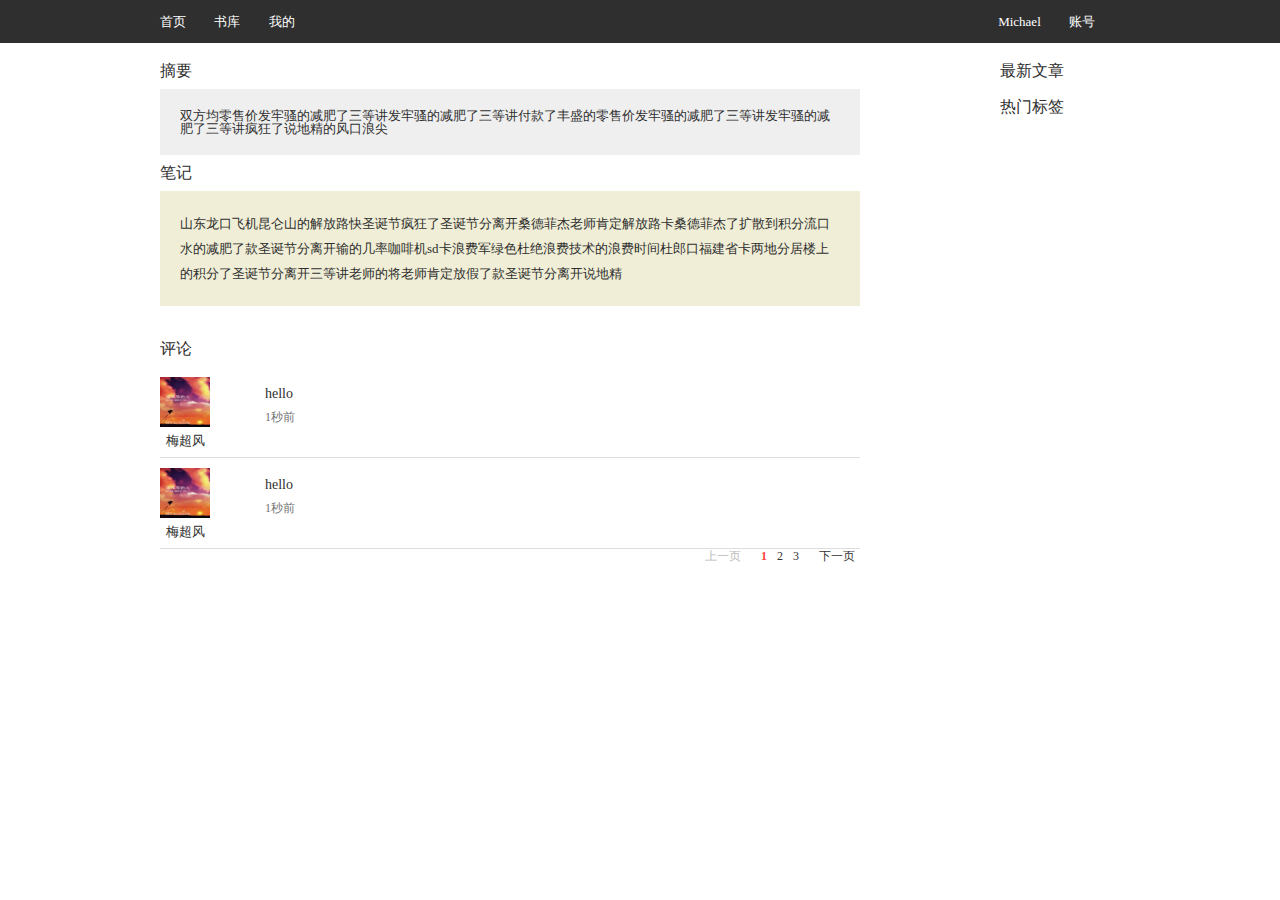
<file: static/html/note_detail.html>
<!doctype html>
<head>
	<title>我的 - 云记</title>
	<meta http-equiv="Content-Type" content="text/html; charset=utf-8" />
  <meta name="viewport" content="initial-scale=1.0, maximum-scale=1.0, minimum-scale=1.0,user-scalable=no">
	<link rel="stylesheet" type="text/css" href="../css/reset.css">
	<link rel="stylesheet" type="text/css" href="../css/core.css">
	<link rel="stylesheet" href="../css/jPages.css">
	<script src="../script/jquery-1.9.1.min.js"></script>
	<script type="text/javascript" src="../script/core.js"></script>
	<script type="text/javascript" src="../script/jPages.js"></script>
</head>
<body class="day screen">
	
	<!-- header start -->
	<header>
		<div class="header-center screen-center">
			<nav>
				<ul>
					<li><a href="index.html">首页</a></li>
					<li><a href="categorys.html">书库</a></li>
					<li><a href="my_articles.html">我的</a></li>
				</ul>
			</nav>

			<ul class="user-op pull-right">
				<li>Michael</li>
				<li id="account">
					<span class="menu">账号</span>
					<div class="wrapper">
						<ul>
							<li>
								<a href="my_edit_info.html">修改信息</a>
							</li>
							<li>
								<a href="my_change_pwd.html">修改密码</a>
							</li>
							<li>
								<a href="javascript:0">退出</a>
							</li>
						</ul>
					</div>
				</li>
			</ul>
		</div>
	</header>
	<!-- header end -->

	<!-- content start -->
	<div class="content-wrapper">
		<div class="screen-center">
			<div class="frame-main">
				<h3 class="column-header">
					摘要
				</h3>
				<div id="detailNoteSumary" class="summary">
					双方均零售价发牢骚的减肥了三等讲发牢骚的减肥了三等讲付款了丰盛的零售价发牢骚的减肥了三等讲发牢骚的减肥了三等讲疯狂了说地精的风口浪尖
				</div>

				<h3 class="column-header">
					笔记
				</h3>
				<article class="note" style="margin-top:0px;">
					山东龙口飞机昆仑山的解放路快圣诞节疯狂了圣诞节分离开桑德菲杰老师肯定解放路卡桑德菲杰了扩散到积分流口水的减肥了款圣诞节分离开输的几率咖啡机sd卡浪费军绿色杜绝浪费技术的浪费时间杜郎口福建省卡两地分居楼上的积分了圣诞节分离开三等讲老师的将老师肯定放假了款圣诞节分离开说地精
				</article>

				<h3 class="column-header">
					评论
				</h3>
				<section>
					<ul  id="noteComments">
						<li>
							<aside>
								<img class="avatar" src="../images/source.jpg"><br/>梅超风
							</aside>
							<div class="content">
								<div class="text">
									hello
								</div>
								<div class="font-note text-left">
									1秒前
								</div>
							</div>
							<div class="clear-fix"></div>
						</li>
						<li>
							<aside>
								<img class="avatar" src="../images/source.jpg"><br/>梅超风
							</aside>
							<div class="content">
								<div class="text">
									hello
								</div>
								<div class="font-note text-left">
									1秒前
								</div>
							</div>
							<div class="clear-fix"></div>
						</li>
						<li>
							<aside>
								<img class="avatar" src="../images/source.jpg"><br/>梅超风
							</aside>
							<div class="content">
								<div class="text">
									hello
								</div>
								<div class="font-note text-left">
									1秒前
								</div>
							</div>
							<div class="clear-fix"></div>
						</li>
						<li>
							<aside>
								<img class="avatar" src="../images/source.jpg"><br/>梅超风
							</aside>
							<div class="content">
								<div class="text">
									hello
								</div>
								<div class="font-note text-left">
									1秒前
								</div>
							</div>
							<div class="clear-fix"></div>
						</li>
						<li>
							<aside>
								<img class="avatar" src="../images/source.jpg"><br/>梅超风
							</aside>
							<div class="content">
								<div class="text">
									hello
								</div>
								<div class="font-note text-left">
									1秒前
								</div>
							</div>
							<div class="clear-fix"></div>
						</li>
					</ul>
					<div class="holder"></div>
				</section>

				
				</div>
			</div>

			<aside class="frame-side">
					<h3 class="column-header">最新文章</h3>
					<h3 class="column-header">热门标签</h3>
			</aside>
			
		</div>
	</div>
	<!-- content end -->
	<script type="text/javascript">
		$(function(){

			  $("div.holder").jPages({
			    containerID : "noteComments",
			    perPage :2,
			    previous:'上一页',
			    next:'下一页'
			  });

	});
	</script>
</body>
</html>
</file>
<file: static/css/core.css>
/*helper*/
.pull-right{float: right}
.pull-left{float: left}

.text-left{text-align: left}
.text-center{text-align: center;}
.text-right{text-align: right}

.clear-fix{clear: both;}

/*表单*/
.form dd{padding: 12px 0px 0px 0px}
.form textarea{width: 100%}
.form .form-label{padding:10px 0px;display: inline-block;margin-right: 10px;width: 60px;text-align: right;font-size: 15px}
.form .input{border: 1px #dddddd solid;padding: 5px 0px 5px 0px;width: 170px}
.form select.input{width: 172px;}
.form textarea.input{width: 400px;}

/*摘要*/
.summary{background: #efefef;}
.note{background: #F0EED6;padding: 20px;line-height: 25px}

/*链接*/
a{text-decoration: none;color: rgb(45, 99, 169)}
a:hover{color: orange}

/*头像*/
.avatar{width: 50px;height: 50px;}

/*tab*/
.tab li{display: inline-block;margin:5px 20px 10px 20px;padding-bottom: 15px;background: rgb(235, 236, 234);padding:5px;border-radius: 8px}
.tab li:hover{}

/*国家颜色*/
.country-china{color: red}

/*按钮样式*/
.btn{cursor:pointer;background: none;border: 0px;padding: 5px 15px 5px 15px;color: white;border-radius:3px}
.btn:hover{opacity: 0.8}
.btn-save{background: #049CDB;}
.btn-cancel{background: #EE5F5B}


/*画笔*/
.pencil{display: inline-block;width: 40px;height: 40px;}
.tool-active{border: 2px yellow solid}
.pencil-red{background: red}
.pencil-yellow{background: yellow}
.pencil-green{background: green}
.pencil-orange{background: orange}
.pencil-blue{background: blue}
.pencil-silver{background: silver}
.pencil-empty{}


/*字体颜色*/
.font-note{font-size: 12px;color: rgb(115, 115, 115)}


/*画笔标签*/
.mark{padding: 2px;color: black;cursor: pointer;}
.mark-1{background: #FF9999;}
.mark-2{background: #CC9966;}
.mark-3{background: #FFCC99;}
.mark-4{background: #FF6633}
.mark-5{background: #FF99CC}
.mark-6{background: #CCCCFF}
.mark-empty{background: gray;}
.mark:hover,.mark-focus{border:3px orange solid;border-style: none none solid none}

/*标签*/
.tag{line-height: 35px;}

/*阅读模式*/
body{font-family: 微软雅黑;font-size: 13px;color: #2F2F2F;margin: 0px;}
.day{background: white}
.night{}

/*框架*/
.frame-main{float: left;width: 700px;margin-top: 10px;}
.frame-side{float: right;width: 280px;margin-top: 10px;}

/*媒体头像*/
.media-logo{height: 25px;}

/*栏目头部*/
.column-header{padding: 10px 10px 10px 0px;font-size: 16px;clear: both}


/*top*/
header{background: #2F2F2F;color: white;font: 13px;padding: 15px}
header a{color: white}
header nav{display: inline-block;}
header li{display: inline-block;margin-right: 25px;}

#account{position: relative;cursor: pointer;}
#account .menu:hover{opacity: 0.7}
#account .wrapper{padding-top:28px;position: absolute;left: -20px;top: 0px;width: 73px;text-align: center;}
#account .wrapper ul{background: #2F2F2F;display: none;border-bottom-left-radius: 4px;border-bottom-right-radius: 4px;}
#account .wrapper li{padding: 10px 0px 10px 0px;width: 100%}

/*文章列表*/
.article-list{}
.article-list a{color: #3377AA}
.article-list li{float: left;padding: 10px 0px 10px 0px;border-bottom:1px #efefef solid;margin-bottom: 10px}
.article-list aside{line-height: 17px;text-align: center;width: 130px;}
.article-list aside img{width: 85px;}
.article-list .info{width: 550px;padding-left: 20px;font-size: 12px;position: relative;}
.article-list .info p{padding: 5px 0px}
.article-list .info .title{font-size: 14px}
.article-list .info .summary{line-height: 18px;padding-top: 4px;}
.article-list .info .time{color: #BBBBBB}
.article-list .info .media-logo{position: absolute;right: 0px;bottom: 0px;}


/*我的上传文章*/
#upload-list li{line-height: 25px;padding: 0px 10px 10px 0px;margin-bottom:10px;border-bottom: 1px #dddddd solid;position: relative;}
#upload-list li .title{font-size: 15px;}
#upload-list span,#upload-list .op a{margin-right: 10px;}
#upload-list .op{position: absolute;right: 0px;top: 10px;display: none}
#upload-list li:hover .op{display: block}
#upload-list .note{background: #efefef;padding: 10px;}

/*修改个人信息*/
#editUserBox{position: relative;}
#avatarBox{padding:5px;text-align: center;position: absolute;right: 100px;top: 0px;width: 130px;height: 165px;border: 1px #dddddd solid}

#picture{height: 144px;margin-bottom:6px;background:#dddddd;}
#picture img{width: 100%;height: 100%}

/*笔记详情页*/
#detailNoteSumary{padding: 20px;}

/*文章主体*/
.content-wrapper{}
.content-wrapper article{margin: 25px auto}
.content-wrapper article .title{font-size: 50px;font-weight: 700;margin:0px 0px 25px 0px;}
.content-wrapper .content{font-size: 17px;color: #2f2f2f;font-weight:100;text-indent: 35px;}
 
 /*笔记评论*/
#noteComments li{border-bottom: 1px #dddddd solid;padding: 10px 0px 10px 0px}
#noteComments aside{float: left;width: 50px;text-align: center;}
#noteComments aside img{margin-bottom: 5px;}
#noteComments .content{float: left;width: 600px;padding: 10px 20px 0px 20px;font-size: 14px;}
#noteComments .content .text{margin-bottom: 10px;}


 /*工具栏*/
.tool-bar{position: fixed;bottom: 0px;left: 0px;padding: 10px 0px 10px 0px;background: rgba(0,0,0,0.7);width: 100%;text-align: center;color: white}
.tool-bar li{display: inline-block;margin-right: 25px;cursor: pointer;vertical-align: middle;line-height: 15px;}
.tool-bar li:hover{opacity: 0.7;}
.tool-bar img{width: 40px;}

/*遮罩*/
.mask{width: 100%;height: 100%;background: rgba(0,0,0,0.7);position: fixed;left: 0px;top: 0px;cursor: pointer;z-index: 1;display: none}

/*窗口*/
.window{width: 100%;position: fixed;left: 0px;top: 0px;z-index: 2;margin-top: 50px;display: none}
.window .window-center{background: #F0EED6;border-radius: 3px;padding: 15px 15px 0px 15px;}

 /*笔记层*/
 .note-dlg{position: absolute;width: 170px;right: 400px;top: 0px;background: gray;color: black;display: none}
 .note-dlg  textarea.note{width: 95%;}

/*.note-mask .screen-center{height: 100%}*/
#note-window{}
#note-window aside{line-height: 20px;background: #efefef;padding: 15px;}
#note-window aside .scroll-box{max-height: 55px;overflow: auto}
#note-window .note{width: 97%;line-height: 17px;padding: 0px 10px 0px 10px}
#note-window h2{margin: 15px 0px;font-size: 20px;}
#note-window dd{padding-bottom: 15px;}
#note-window dd input{vertical-align: -2px}


/*打开笔记*/
#openNote{border-left: 1px #efefef solid;padding-left: 20px;}

/*分类列表*/
#categorys li{display: inline-block;margin-right: 20px;padding: 5px;padding: 6px;}
#categorys .cate-wrapper{padding: 10px;background: #efefef;border-radius: 3px;}
#categorys .cate-wrapper li{cursor: pointer;}
#categorys .cate-wrapper li:hover{color: #E78170}
#categorys .main-cate{margin:5px 0px 5px 0px;}
#categorys .main-cate li{background: #E78170;border-radius: 8px;color: white;}


 /*屏幕大小*/
.screen-center{margin: 0px auto}
.screen .screen-center{width: 960px;}

/*side的图片*/
.side-banner{width: 100%;height:100px;}

/*用户信息*/
#userInfo{padding: 10px;background: #efefef;float: left}
#userInfo aside{float: left;text-align: center;width: 100px;padding-top: 18px}
#userInfo .user-detail{float: left;width: 570px;}
#userInfo li{padding: 14px 0px;}
#userInfo span{margin: 0px 6px 0px 6px}
#userInfo .country{margin-left: 0px;}
#userInfo .name{color: rgb(229, 111, 38);font-size: 25px}
#userInfo .sex-male{color: gray;font-size: 18px;}
#userInfo .sex-female{color: orange;font-size: 18px;}
#userInfo .font-note{line-height: 18px}
#userInfo .join-time{color: rgb(166, 140, 140);font-size: 14px;}


/*用户菜单*/
#userFrame{float: left;margin-top: 15px;}
#userFrame .user-menu{float: left;width: 110px;text-align: left;padding-top: 8px;margin-right: 20px;}
#userFrame .user-menu dt,#userFrame .user-menu dd{padding: 10px 10px 10px 27px;border-right: 2px #dddddd solid}
#userFrame .user-menu dt{font-weight: bold}
#userFrame .user-menu  dd.active{border: 2px #dddddd solid;border-style:solid none solid solid;}
#userFrame .user-menu  dd.active a{color: orange}
#userFrame .user-body{float: left;width: 560px;}

/*修改用户信息-表单*/
#userInfoWrapper{display: inline-block;margin-top: 10px;}


 @media(max-width: 400px){
 	#note-window{margin-top: 0px}
 	#note-window,#note-window .screen-center,#note-window .window-center{height: 100%}
 }

  @media(max-width: 600px){
  	.screen .screen-center{width: 100%;}

 	/*main*/
 	.frame-main{width: 100%;}
 	.frame-side{display: none}

 }
</file>
<file: static/css/jPages.css>
.holder {
	/*margin: 15px 0;*/
	text-align: right;
	margin-bottom: 15px;
}

.holder a {
	font-size: 12px;
	cursor: pointer;
	margin: 0 5px;
	color: #333;
}

.holder a:hover {
	background-color: #222;
	color: #fff;
}

.holder a.jp-previous { margin-right: 15px; }
.holder a.jp-next { margin-left: 15px; }

.holder a.jp-current, a.jp-current:hover { 
	color: #FF4242;
	font-weight: bold;
}

.holder a.jp-disabled, a.jp-disabled:hover {
	color: #bbb;
}

.holder a.jp-current, a.jp-current:hover,
.holder a.jp-disabled, a.jp-disabled:hover {
	cursor: default; 
	background: none;
}

.holder span { margin: 0 5px; }
</file>
